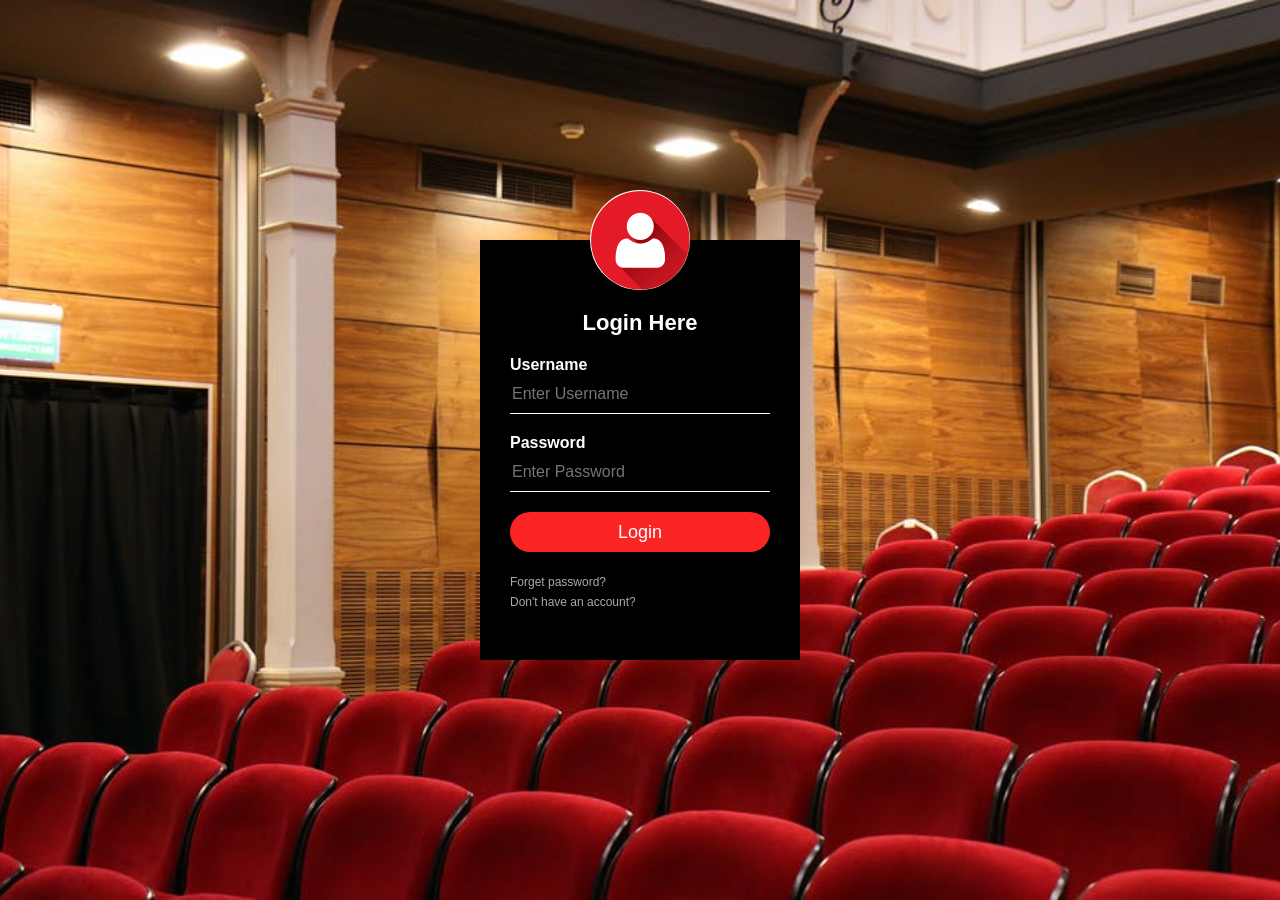
<file: LoginPage/login.html>
<!DOCTYPE>
<html>
<head>
    <title>Login Form</title>
    <linK rel= "stylesheet" type="text/css" href="style.css">
    
</body>
      <div class="loginbox">
       <img src ="login.png" class="login"> 
       <h1> Login Here</h1>
       <form>
           <p>Username</p>
           <input type="text" name="" placeholder="Enter Username">
           <p>Password</p>
           <input type="password" name="" placeholder="Enter Password">
           <input type="submit" name="" value="Login">
           <a href="#"> Forget password?</a><br>
           <a herf="#">Don't have an account?</a>
       </form>
      </div>   

</body>
</head>
</html>
</file>
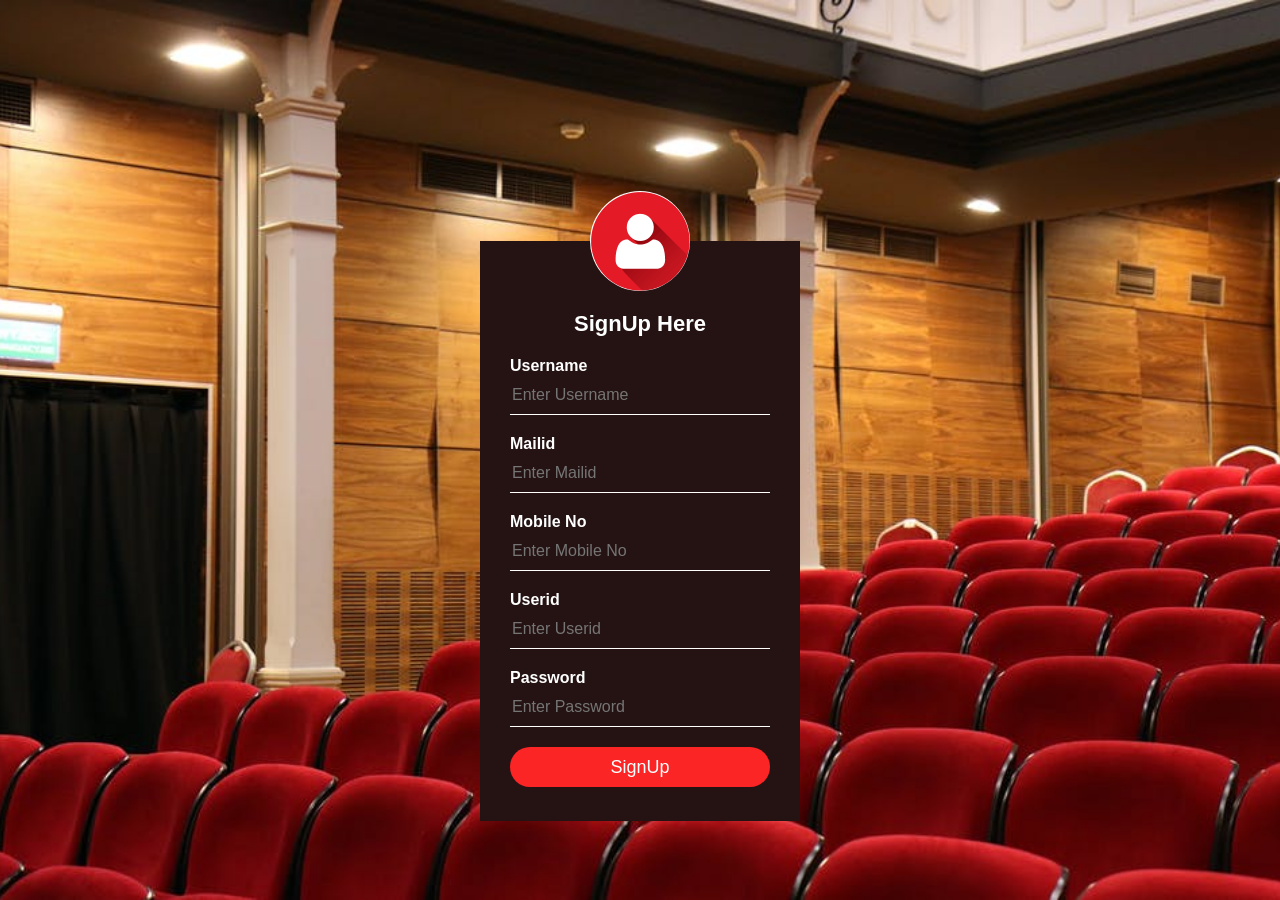
<file: SignUp/signup.html>
<!DOCTYPE>
<html>
<head>
    <title>SignUp Form</title>
    <linK rel= "stylesheet" type="text/css" href="style.css">
    
</body>
      <title> Film Hub </title>
      <div class="signupbox">
       <img src="signup.png" class="signup">
       <h1> SignUp Here</h1>
       <form>
           <p>Username</p>
           <input type="text" name="" placeholder="Enter Username">
           <p>Mailid</p>
           <input type="text" name="" placeholder="Enter Mailid">
           <p>Mobile No</p>
           <input type="text" name="" placeholder="Enter Mobile No">
           <p>Userid</p>
           <input type="text" name="" placeholder="Enter Userid">
           <p>Password</p>
           <input type="password" name="" placeholder="Enter Password">
           <input type="submit" name="" value="SignUp">
           
       </form>
      </div>   

</body>
</head>
</html>
</file>
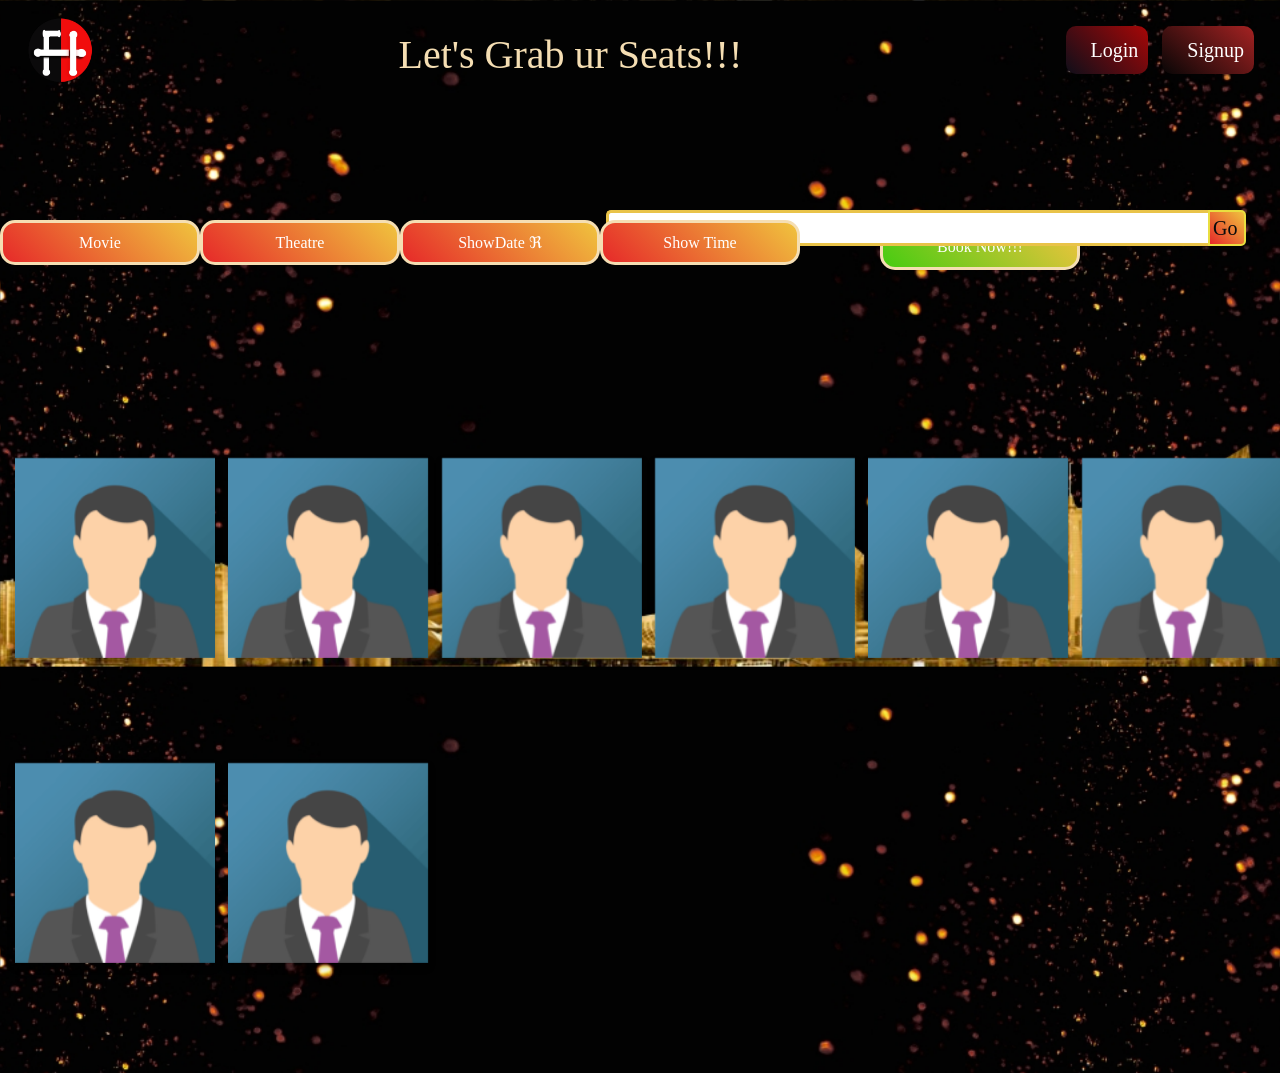
<file: Flim/Landing1/fliphome.html>
<!DOCTYPE html>

    
    <html lang="en">
      <head>
        <title>Flim Hub</title>

        <!-- Required meta tags -->
        <meta charset="utf-8">
        <meta name="viewport" content="width=device-width, initial-scale=1, shrink-to-fit=no">
    
        <!-- Bootstrap CSS -->
        <link rel="stylesheet" href="https://stackpath.bootstrapcdn.com/bootstrap/4.3.1/css/bootstrap.min.css" integrity="sha384-ggOyR0iXCbMQv3Xipma34MD+dH/1fQ784/j6cY/iJTQUOhcWr7x9JvoRxT2MZw1T" crossorigin="anonymous">
     

        <title> Flim Hub</title>
        <link rel="stylesheet" type="text/css" href="style.css">
        <link href="d.css" rel="stylesheet">
        <meta name="viewport" content="width=device-width, initial-scale=1">
        <link rel="stylesheet" href="https://maxcdn.bootstrapcdn.com/bootstrap/3.4.0/css/bootstrap.min.css">
        <script src="https://ajax.googleapis.com/ajax/libs/jquery/3.4.0/jquery.min.js"></script>
        <script src="https://maxcdn.bootstrapcdn.com/bootstrap/3.4.0/js/bootstrap.min.js"></script>
        <meta name="viewport" content="width=device-width, initial-scale=1">
       

         


      

    </head>
      <body>
          
        <!-- Optional JavaScript -->
        <!-- jQuery first, then Popper.js, then Bootstrap JS -->
        <script src="https://code.jquery.com/jquery-3.3.1.slim.min.js" integrity="sha384-q8i/X+965DzO0rT7abK41JStQIAqVgRVzpbzo5smXKp4YfRvH+8abtTE1Pi6jizo" crossorigin="anonymous"></script>
        <script src="https://cdnjs.cloudflare.com/ajax/libs/popper.js/1.14.7/umd/popper.min.js" integrity="sha384-UO2eT0CpHqdSJQ6hJty5KVphtPhzWj9WO1clHTMGa3JDZwrnQq4sF86dIHNDz0W1" crossorigin="anonymous"></script>
        <script src="https://stackpath.bootstrapcdn.com/bootstrap/4.3.1/js/bootstrap.min.js" integrity="sha384-JjSmVgyd0p3pXB1rRibZUAYoIIy6OrQ6VrjIEaFf/nJGzIxFDsf4x0xIM+B07jRM" crossorigin="anonymous"></script>
         
   
    


<!-- navbar start-->

<nav class="navbar navbar-expand-lg navbar-dark bg-light-silver ">
      <img src="logo.png"  alt="some text" height="70" style=" padding-left: 25px" >
 <div class="container">
      <div>
      <h2 class="text" style="font-family: Georgia, 'Times New Roman', Times, serif; font-size: 40px; padding-left:-15px"> Let's Grab ur Seats!!!</h2>
     </div>
 </div>   
  <div class="collapse navbar-collapse" id="navbarResponsive">
    <div class="navbar-nav ml-auto">
         &nbsp; <a class="nav-link" href="C:\Users\dk7\FrontEnd\LoginPage\login.html" style="font-size: 20px; color:#fff;background-image:linear-gradient(45deg, rgba(15, 15, 15, 0.349), rgb(167, 7, 7)) ; padding: 10px; padding-left: 25px;">Login</a>
         &nbsp;<a class="nav-link" href="C:\Users\dk7\FrontEnd\SignUp\signup.html"  style="font-size: 20px; color:#fff; background-image:linear-gradient(40deg,  rgb(7, 6, 6),rgb(165, 34, 34) ); padding: 10px; padding-left: 25px;">Signup</a>
    </div>
  </div>
</nav>
<!-- navbar end-->

    <!-- search-->
      <div class="wrap" style="margin: 30px">
        <div class="search">
          <input type="text" class="searchTerm" placeholder=" Search loctation">
          <button type="submit" class="searchButton" onclick="location.href='https://www.google.co.in/'" style="color: rgb(11, 11, 12);padding-left: 3px;   background-image:linear-gradient(45deg, rgb(230, 41, 41) , rgb(240, 195, 62));">
                Go
          </button>
    </div>
 </div>


 <!--dropdown starts-->

 <div  id="menu" style="margin-top: 120px">
    <button class="booking" > Book Now!!! </button>
  <ul>
      <li><a href="#" > Movie</a></li>&nbsp;
      <li><a href="#" > Theatre</a></li>&nbsp;
      <li><a href="#" > ShowDate &realpart;</a>
          <ul>
              <li><a href="#">12/12/67</a></li>
              <li><a href="#">12/12/67</a></li>
              
              <li><a href="#">12/12/67</a>
                 <ul>
                     <li> <a href="#"> an</a></li>
                     <li> <a href="#"> an</a></li>
                     <li> <a href="#"> an</a></li>
                     <li> <a href="#"> an</a></li>
                 </ul>

                </li>
                <li><a href="#">12/12/67</a></li>
         </ul>
        </li>&nbsp;
      <li><a href="#" >Show Time</a></li>
     
  </ul>
</div>


 
 <!--dropdown end-->
 

 <!--grid start-->
 <div class="container-fluid" style="margin-top: 150px;"   >
    <div class="row" >
             <div class="col-sm-2" style="margin-top: 65px;" >
                <div class="flip-card"  >
                      <div class="flip-card-inner" style="width:200px;height:200px; " >
                        <div class="flip-card-front"  >
                          <img src="img_avatar.png" alt="Booking app" style="width:200px;height:200px; " >
                        </div>
                        <div class="flip-card-back" style="width:200px;height:200px; " >
                          <h1>John Doe</h1> 
                          <p>Architect & Engineer</p> 
                          <p>We love that guy</p>
                        </div>
                      </div>
                    </div>
                </div>
                
               <div class="col-sm-2"  style="margin-top: 65px;" >
                   <div class="flip-card">
                      <div class="flip-card-inner" style="width:200px;height:200px; " >
                        <div class="flip-card-front">
                          <img src="img_avatar.png" alt="Booking app" style="width:200px;height:200px; " >
                        </div>
                        <div class="flip-card-back" style="width:200px;height:200px; " >
                          <h1>John</h1> 
                          <p>Architect</p> 
                          <p>We love</p>
                        </div>
                      </div>
                    </div>

       </div>
  
      <div class="col-sm-2" style="margin-top: 65px;" >
              <div class="flip-card">
                      <div class="flip-card-inner" style="width:200px;height:200px; " >
                        <div class="flip-card-front">
                          <img src="img_avatar.png" alt="Booking app" style="width:200px;height:200px; " >
                        </div>
                        <div class="flip-card-back" style="width:200px;height:200px; " >
                          <h1>John</h1> 
                          <p>Architect</p> 
                          <p>We love</p>
                        </div>
                      </div>
                    </div>
            </div>
           <div class="col-sm-2" style="margin-top: 65px;" >
              <div class="flip-card">
                      <div class="flip-card-inner" style="width:200px;height:200px; " >
                        <div class="flip-card-front">
                          <img src="img_avatar.png" alt="Booking app" style="width:200px;height:200px; " >
                        </div>
                        <div class="flip-card-back" style="width:200px;height:200px; " >
                          <h1>John</h1> 
                          <p>Architect</p> 
                          <p>We love</p>
                        </div>
                      </div>
                    </div> 
             </div>
             <div class="col-sm-2" style="margin-top: 65px;" >
              <div class="flip-card">
                      <div class="flip-card-inner" style="width:200px;height:200px; " >
                        <div class="flip-card-front">
                          <img src="img_avatar.png" alt="Booking app" style="width:200px;height:200px; " >
                        </div>
                        <div class="flip-card-back" style="width:200px;height:200px; " >
                          <h1>John</h1> 
                          <p>Architect</p> 
                          <p>We love</p>
                        </div>
                      </div>
                    </div>  
              </div>
      <div class="col-sm-2" >
              <div class="flip-card" style="margin-top: 65px;">
                      <div class="flip-card-inner" style="width:200px;height:200px; " >
                        <div class="flip-card-front">
                          <img src="img_avatar.png" alt="Booking app" style="width:200px;height:200px; " >
                        </div>
                        <div class="flip-card-back" style="width:200px;height:200px; " >
                          <h1>John</h1> 
                          <p>Architect</p> 
                          <p>We love</p>
                        </div>
                      </div>
                    </div>
                 </div>
            <div class="col-sm-2" style="margin-top: 5px;">
                   <div class="flip-card">
                      <div class="flip-card-inner" style="width:200px;height:200px; " >
                        <div class="flip-card-front">
                          <img src="img_avatar.png" alt="Booking app" style="width:200px;height:200px; " >
                        </div>
                        <div class="flip-card-back" style="width:200px;height:200px; " >
                          <h1>John</h1> 
                          <p>Architect</p> 
                          <p>We love</p>
                        </div>
                      </div>
                    </div> 
                </div>
          <div class="col-sm-2" style="margin-top:5px;" >
              <div class="flip-card">
                      <div class="flip-card-inner" style="width:200px;height:200px; " >
                        <div class="flip-card-front">
                          <img src="img_avatar.png" alt="Booking app" style="width:200px;height:200px; " >
                        </div>
                        <div class="flip-card-back" style="width:200px;height:200px; " >
                          <h1>John</h1> 
                          <p>Architect</p> 
                          <p>We love</p>
                        </div>
                      </div>
                    </div>  
             </div>
       </div>
  </div>
  
        
    </body>   
</html>
</file>
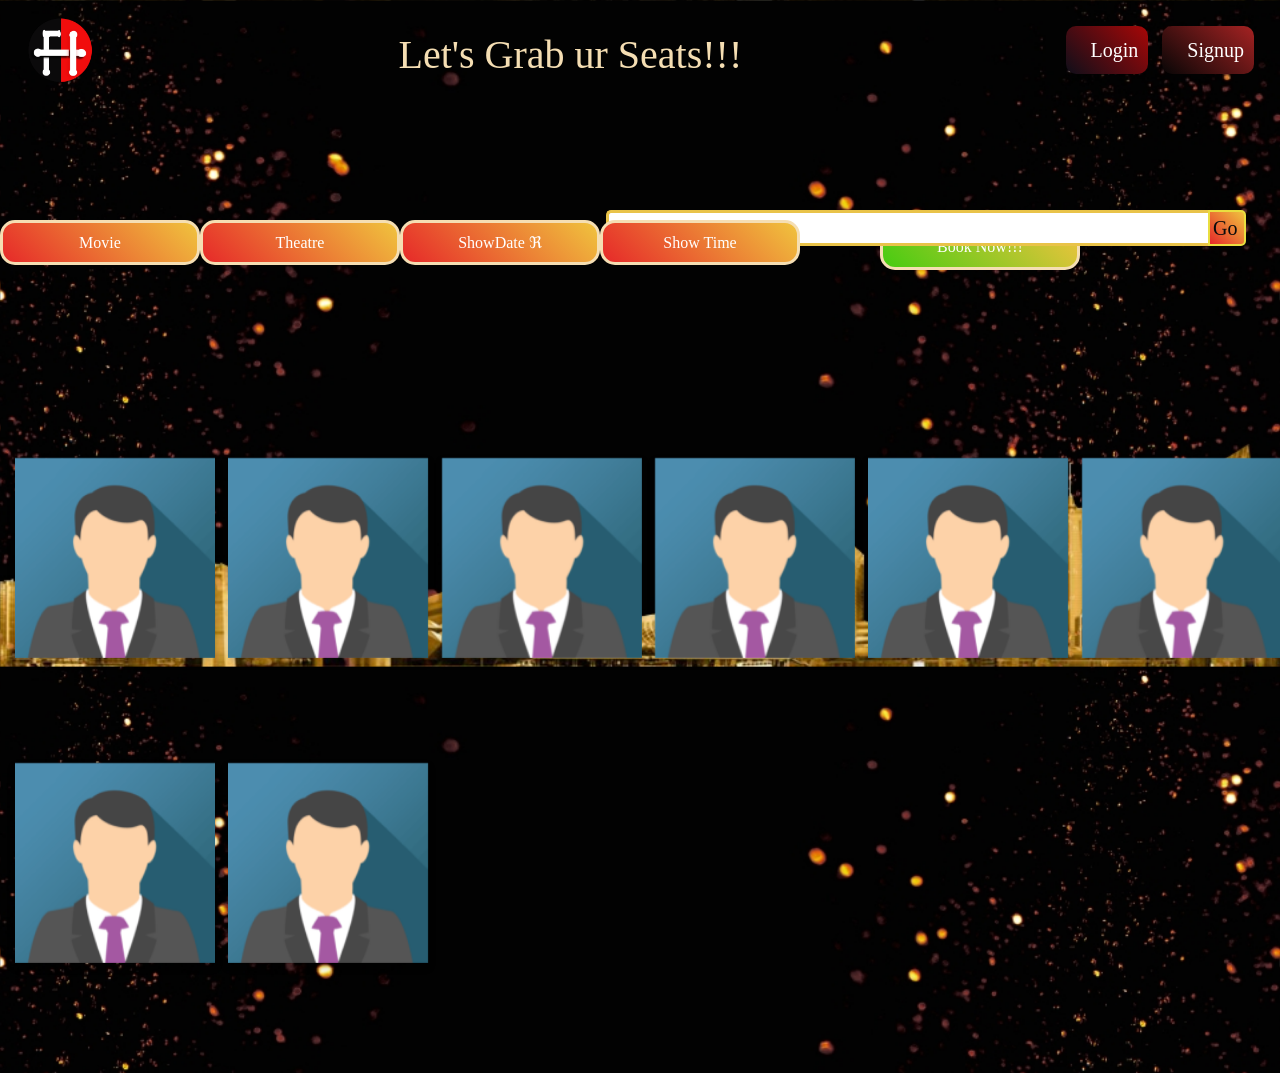
<file: Flim/Landing1/sample.html>
<!DOCTYPE html>

    
    <html lang="en">
      <head>
        <title>Flim Hub</title>

        <!-- Required meta tags -->
        <meta charset="utf-8">
        <meta name="viewport" content="width=device-width, initial-scale=1, shrink-to-fit=no">
    
        <!-- Bootstrap CSS -->
        <link rel="stylesheet" href="https://stackpath.bootstrapcdn.com/bootstrap/4.3.1/css/bootstrap.min.css" integrity="sha384-ggOyR0iXCbMQv3Xipma34MD+dH/1fQ784/j6cY/iJTQUOhcWr7x9JvoRxT2MZw1T" crossorigin="anonymous">
     

        <title> Flim Hub</title>
        <link rel="stylesheet" type="text/css" href="style.css">
        <meta name="viewport" content="width=device-width, initial-scale=1">
        <link rel="stylesheet" href="https://maxcdn.bootstrapcdn.com/bootstrap/3.4.0/css/bootstrap.min.css">
        <script src="https://ajax.googleapis.com/ajax/libs/jquery/3.4.0/jquery.min.js"></script>
        <script src="https://maxcdn.bootstrapcdn.com/bootstrap/3.4.0/js/bootstrap.min.js"></script>
        <meta name="viewport" content="width=device-width, initial-scale=1">
       

        <link href="d.css" rel="stylesheet">  


      

    </head>
      <body>
          
        <!-- Optional JavaScript -->
        <!-- jQuery first, then Popper.js, then Bootstrap JS -->
        <script src="https://code.jquery.com/jquery-3.3.1.slim.min.js" integrity="sha384-q8i/X+965DzO0rT7abK41JStQIAqVgRVzpbzo5smXKp4YfRvH+8abtTE1Pi6jizo" crossorigin="anonymous"></script>
        <script src="https://cdnjs.cloudflare.com/ajax/libs/popper.js/1.14.7/umd/popper.min.js" integrity="sha384-UO2eT0CpHqdSJQ6hJty5KVphtPhzWj9WO1clHTMGa3JDZwrnQq4sF86dIHNDz0W1" crossorigin="anonymous"></script>
        <script src="https://stackpath.bootstrapcdn.com/bootstrap/4.3.1/js/bootstrap.min.js" integrity="sha384-JjSmVgyd0p3pXB1rRibZUAYoIIy6OrQ6VrjIEaFf/nJGzIxFDsf4x0xIM+B07jRM" crossorigin="anonymous"></script>
         
   
    


<!-- navbar start-->

<nav class="navbar navbar-expand-lg navbar-dark bg-light-silver ">
      <img src="logo.png"  alt="some text" height="70" style=" padding-left: 25px" >
 <div class="container">
      <div>
      <h2 class="text" style="font-family: Georgia, 'Times New Roman', Times, serif; font-size: 40px; padding-left:-15px"> Let's Grab ur Seats!!!</h2>
     </div>
 </div>   
  <div class="collapse navbar-collapse" id="navbarResponsive">
    <div class="navbar-nav ml-auto">
         &nbsp; <a class="nav-link" href="C:\Users\dk7\FrontEnd\LoginPage\login.html" style="font-size: 20px; color:#fff;background-image:linear-gradient(45deg, rgba(15, 15, 15, 0.349), rgb(167, 7, 7)) ; padding: 10px; padding-left: 25px;">Login</a>
         &nbsp;<a class="nav-link" href="C:\Users\dk7\FrontEnd\SignUp\signup.html"  style="font-size: 20px; color:#fff; background-image:linear-gradient(40deg,  rgb(7, 6, 6),rgb(165, 34, 34) ); padding: 10px; padding-left: 25px;">Signup</a>
    </div>
  </div>
</nav>
<!-- navbar end-->

    <!-- search-->
      <div class="wrap" style="margin: 30px">
        <div class="search">
          <input type="text" class="searchTerm" placeholder=" Search loctation">
          <button type="submit" class="searchButton" onclick="location.href='https://www.google.co.in/'" style="color: rgb(11, 11, 12);padding-left: 3px;   background-image:linear-gradient(45deg, rgb(230, 41, 41) , rgb(240, 195, 62));">
                Go
          </button>
    </div>
 </div>


 <!--dropdown starts-->

 <div  id="menu" style="margin-top: 120px">
    <button class="booking" > Book Now!!! </button>
  <ul>
      <li><a href="#" > Movie</a></li>&nbsp;
      <li><a href="#" > Theatre</a></li>&nbsp;
      <li><a href="#" > ShowDate &realpart;</a>
          <ul>
              <li><a href="#">12/12/67</a></li>
              <li><a href="#">12/12/67</a></li>
              
              <li><a href="#">12/12/67</a>
                 <ul>
                     <li> <a href="#"> an</a></li>
                     <li> <a href="#"> an</a></li>
                     <li> <a href="#"> an</a></li>
                     <li> <a href="#"> an</a></li>
                 </ul>

                </li>
                <li><a href="#">12/12/67</a></li>
         </ul>
        </li>&nbsp;
      <li><a href="#" >Show Time</a></li>
     
  </ul>
</div>


 
 <!--dropdown end-->
 

 <!--grid start-->
 <div class="container-fluid" style="margin-top: 150px;"   >
    <div class="row" >
             <div class="col-sm-2" style="margin-top: 65px;" >
                <div class="flip-card"  >
                      <div class="flip-card-inner" style="width:200px;height:200px; " >
                        <div class="flip-card-front"  >
                          <img src="img_avatar.png" alt="Booking app" style="width:200px;height:200px; " >
                        </div>
                        <div class="flip-card-back" style="width:200px;height:200px; " >
                          <h1>John Doe</h1> 
                          <p>Architect & Engineer</p> 
                          <p>We love that guy</p>
                        </div>
                      </div>
                    </div>
                </div>
                
               <div class="col-sm-2"  style="margin-top: 65px;" >
                   <div class="flip-card">
                      <div class="flip-card-inner" style="width:200px;height:200px; " >
                        <div class="flip-card-front">
                          <img src="img_avatar.png" alt="Booking app" style="width:200px;height:200px; " >
                        </div>
                        <div class="flip-card-back" style="width:200px;height:200px; " >
                          <h1>John</h1> 
                          <p>Architect</p> 
                          <p>We love</p>
                        </div>
                      </div>
                    </div>

       </div>
  
      <div class="col-sm-2" style="margin-top: 65px;" >
              <div class="flip-card">
                      <div class="flip-card-inner" style="width:200px;height:200px; " >
                        <div class="flip-card-front">
                          <img src="img_avatar.png" alt="Booking app" style="width:200px;height:200px; " >
                        </div>
                        <div class="flip-card-back" style="width:200px;height:200px; " >
                          <h1>John</h1> 
                          <p>Architect</p> 
                          <p>We love</p>
                        </div>
                      </div>
                    </div>
            </div>
           <div class="col-sm-2" style="margin-top: 65px;" >
              <div class="flip-card">
                      <div class="flip-card-inner" style="width:200px;height:200px; " >
                        <div class="flip-card-front">
                          <img src="img_avatar.png" alt="Booking app" style="width:200px;height:200px; " >
                        </div>
                        <div class="flip-card-back" style="width:200px;height:200px; " >
                          <h1>John</h1> 
                          <p>Architect</p> 
                          <p>We love</p>
                        </div>
                      </div>
                    </div> 
             </div>
             <div class="col-sm-2" style="margin-top: 65px;" >
              <div class="flip-card">
                      <div class="flip-card-inner" style="width:200px;height:200px; " >
                        <div class="flip-card-front">
                          <img src="img_avatar.png" alt="Booking app" style="width:200px;height:200px; " >
                        </div>
                        <div class="flip-card-back" style="width:200px;height:200px; " >
                          <h1>John</h1> 
                          <p>Architect</p> 
                          <p>We love</p>
                        </div>
                      </div>
                    </div>  
              </div>
      <div class="col-sm-2" >
              <div class="flip-card" style="margin-top: 65px;">
                      <div class="flip-card-inner" style="width:200px;height:200px; " >
                        <div class="flip-card-front">
                          <img src="img_avatar.png" alt="Booking app" style="width:200px;height:200px; " >
                        </div>
                        <div class="flip-card-back" style="width:200px;height:200px; " >
                          <h1>John</h1> 
                          <p>Architect</p> 
                          <p>We love</p>
                        </div>
                      </div>
                    </div>
                 </div>
            <div class="col-sm-2" style="margin-top: 5px;">
                   <div class="flip-card">
                      <div class="flip-card-inner" style="width:200px;height:200px; " >
                        <div class="flip-card-front">
                          <img src="img_avatar.png" alt="Booking app" style="width:200px;height:200px; " >
                        </div>
                        <div class="flip-card-back" style="width:200px;height:200px; " >
                          <h1>John</h1> 
                          <p>Architect</p> 
                          <p>We love</p>
                        </div>
                      </div>
                    </div> 
                </div>
          <div class="col-sm-2" style="margin-top:5px;" >
              <div class="flip-card">
                      <div class="flip-card-inner" style="width:200px;height:200px; " >
                        <div class="flip-card-front">
                          <img src="img_avatar.png" alt="Booking app" style="width:200px;height:200px; " >
                        </div>
                        <div class="flip-card-back" style="width:200px;height:200px; " >
                          <h1>John</h1> 
                          <p>Architect</p> 
                          <p>We love</p>
                        </div>
                      </div>
                    </div>  
             </div>
       </div>
  </div>
  
        
    </body>   
</html>
</file>
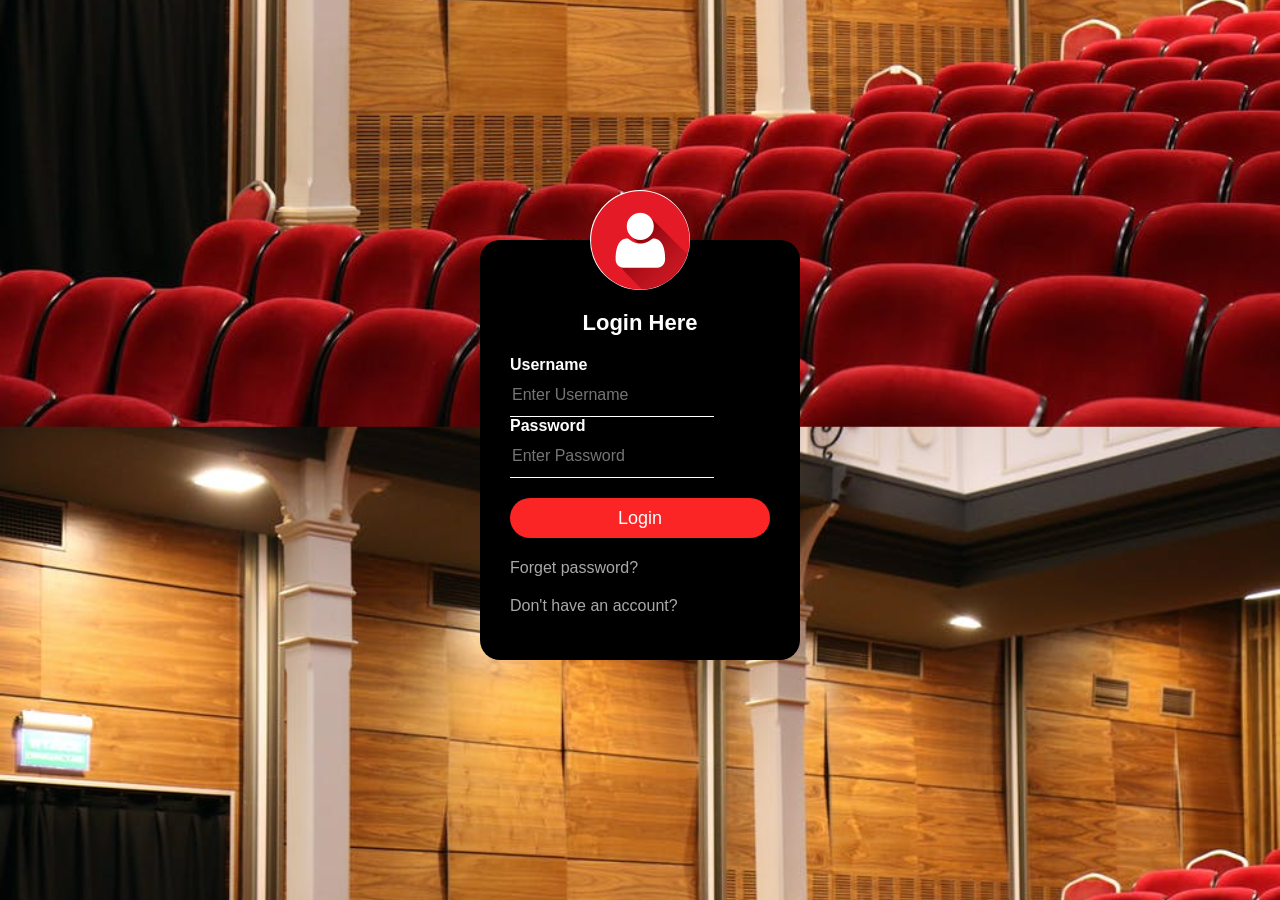
<file: Flim/LoginPage1/login.html>
<!DOCTYPE html>
<html>
<head>
    <title>Login Form</title>
    <linK rel= "stylesheet" type="text/css" href="style.css">
    
</body>



      <div class="loginbox">
       <img src ="login.png" class="login" style="background-size: cover"> 
       <h1> Login Here</h1>
       <form>
           <p>Username</p>
           <input type="text" name="" placeholder="Enter Username">
           <p>Password</p>
           <input type="password" name="" placeholder="Enter Password">
           <button type="submit" name="" value="Login">Login</button>
           <a href="#" style="font-size: 16px"> Forget password?</a><br>
          </br> 
           <a herf="#" style="font-size: 16px">Don't have an account?</a>
       </form>
      </div>   

</body>
</head>
</html>
</file>
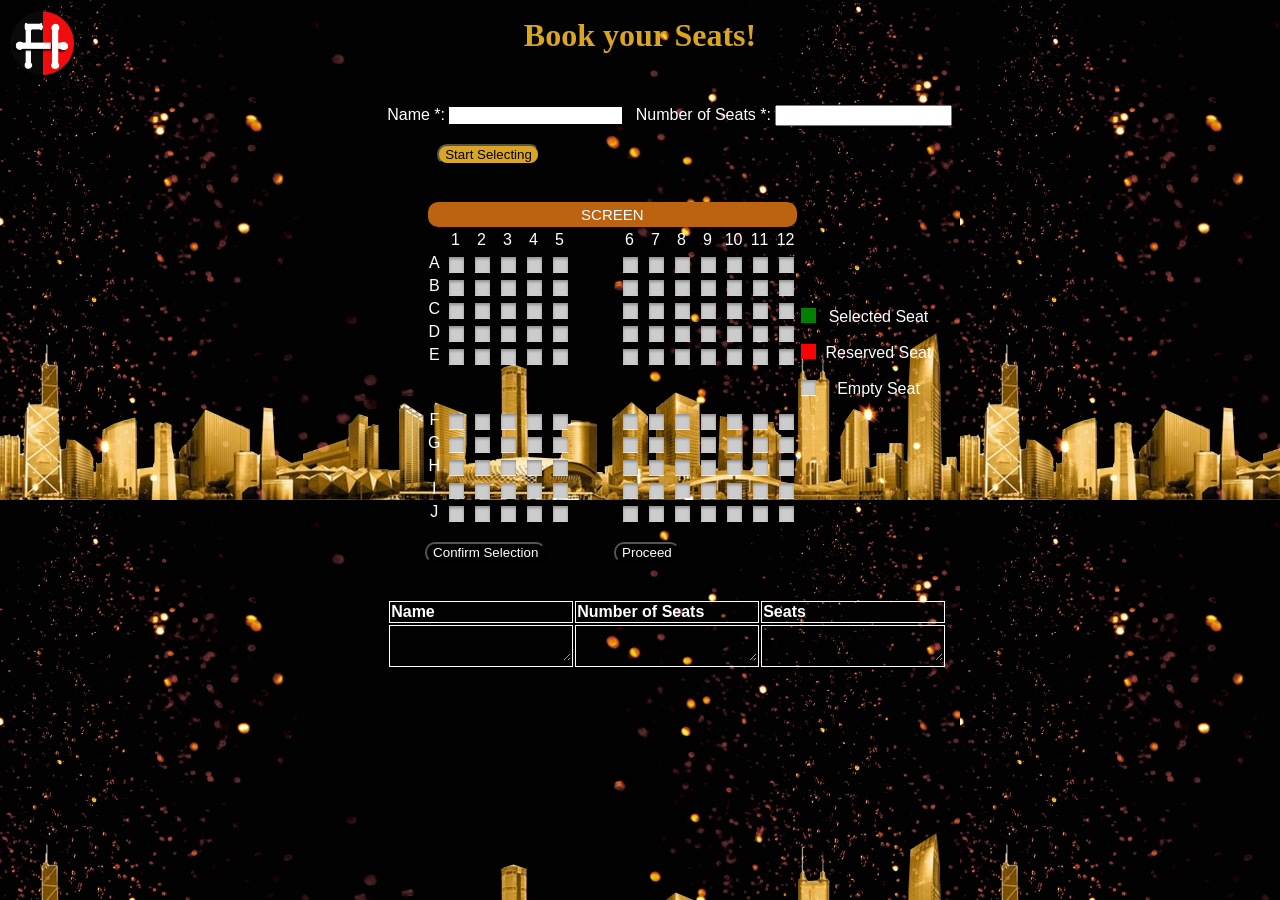
<file: Flim/Seats1/newseats.html>
<!DOCTYPE html>

    
    <html lang="en">
      <head>
        <title>Flim Hub</title>

     
        
        <meta charset="UTF-8">
        <meta name="viewport" content="width=device-width, initial-scale=1">
        <link href="seat.css" rel="stylesheet">
        <script src="seatsample.js" type="text/Javascript"> <script>
        <script src="https://cdnjs.cloudflare.com/ajax/libs/jquery/3.1.0/jquery.min.js"></script>
        <script src=" https://ajax.googleapis.com/ajax/libs/jquery/2.1.1/jquery.min.js"></script>

    </head>
    <body>
        <div><img src="logo.png"  alt="some text" height="70" style=" margin-left:0; " ></div>


     <center><h1 style="margin-top:-65px;padding-bottom: 30px; font-family: Georgia, 'Times New Roman', Times, serif;color: goldenrod"> Book your Seats! </h1></center>

     <div class="inputForm" style="margin-left:30%">
    <centre>
      Name *: <input type="text" id="Username" required  > &nbsp;
      Number of Seats *: <input type="number" id="Numseats" required>
      <br/><br/>
      <button  onclick="takeData()" style="border-radius:10px; background-color:goldenrod; margin-left:50px;"> Start Selecting</button>
    </centre>
    </div>
      
    
    <div class="seatStructure" style="margin-left:33%">
    <centre>
      
    <table id="seatsBlock">
     <p id="notification"></p>
      <tr>
        <td colspan="14"><div class="screen">SCREEN</div></td>
        <td rowspan="20">
          <div class="smallBox greenBox">Selected Seat</div> <br/>
          <div class="smallBox redBox">Reserved Seat</div><br/>
          <div class="smallBox emptyBox">Empty Seat</div><br/>
        </td>
        
        <br/>
      </tr>
      
      <tr>
        <td></td>
        <td>1</td>
        <td>2</td>
        <td>3</td>
        <td>4</td>
        <td>5</td>
        <td></td>
        <td>6</td>
        <td>7</td>
        <td>8</td>
        <td>9</td>
        <td>10</td>
        <td>11</td>
        <td>12</td>
    </tr>
      
    <tr>
        <td>A</td>
        <td><input type="checkbox" class="seats" value="A1"></td>
        <td><input type="checkbox" class="seats" value="A2"></td>
        <td><input type="checkbox" class="seats" value="A3"></td>
        <td><input type="checkbox" class="seats" value="A4"></td>
        <td><input type="checkbox" class="seats" value="A5"></td>
        <td class="seatGap"></td>
        <td><input type="checkbox" class="seats" value="A6"></td>
        <td><input type="checkbox" class="seats" value="A7"></td>
        <td><input type="checkbox" class="seats" value="A8"></td>
        <td><input type="checkbox" class="seats" value="A9"></td>
        <td><input type="checkbox" class="seats" value="A10"></td>
        <td><input type="checkbox" class="seats" value="A11"></td>
        <td><input type="checkbox" class="seats" value="A12"></td>
      </tr>
      
      <tr>
        <td>B</td>
        <td><input type="checkbox" class="seats" value="B1"></td>
        <td><input type="checkbox" class="seats" value="B2"></td>
        <td><input type="checkbox" class="seats" value="B3"></td>
        <td><input type="checkbox" class="seats" value="B4"></td>
        <td><input type="checkbox" class="seats" value="B5"></td>
        <td></td>
        <td><input type="checkbox" class="seats" value="B6"></td>
        <td><input type="checkbox" class="seats" value="B7"></td>
        <td><input type="checkbox" class="seats" value="B8"></td>
        <td><input type="checkbox" class="seats" value="B9"></td>
        <td><input type="checkbox" class="seats" value="B10"></td>
        <td><input type="checkbox" class="seats" value="B11"></td>
        <td><input type="checkbox" class="seats" value="B12"></td>
      </tr>
      
      <tr>
        <td>C</td>
        <td><input type="checkbox" class="seats" value="C1"></td>
        <td><input type="checkbox" class="seats" value="C2"></td>
        <td><input type="checkbox" class="seats" value="C3"></td>
        <td><input type="checkbox" class="seats" value="C4"></td>
        <td><input type="checkbox" class="seats" value="C5"></td>
        <td></td>
        <td><input type="checkbox" class="seats" value="C6"></td>
        <td><input type="checkbox" class="seats" value="C7"></td>
        <td><input type="checkbox" class="seats" value="C8"></td>
        <td><input type="checkbox" class="seats" value="C9"></td>
        <td><input type="checkbox" class="seats" value="C10"></td>
        <td><input type="checkbox" class="seats" value="C11"></td>
        <td><input type="checkbox" class="seats" value="C12"></td>
    </tr>
      
    <tr>
        <td>D</td>
        <td><input type="checkbox" class="seats" value="D1"></td>
        <td><input type="checkbox" class="seats" value="D2"></td>
        <td><input type="checkbox" class="seats" value="D3"></td>
        <td><input type="checkbox" class="seats" value="D4"></td>
        <td><input type="checkbox" class="seats" value="D5"></td>
        <td></td>
        <td><input type="checkbox" class="seats" value="D6"></td>
        <td><input type="checkbox" class="seats" value="D7"></td>
        <td><input type="checkbox" class="seats" value="D8"></td>
        <td><input type="checkbox" class="seats" value="D9"></td>
        <td><input type="checkbox" class="seats" value="D10"></td>
        <td><input type="checkbox" class="seats" value="D11"></td>
        <td><input type="checkbox" class="seats" value="D12"></td>
    </tr>
      
    <tr>
        <td>E</td>
        <td><input type="checkbox" class="seats" value="E1"></td>
        <td><input type="checkbox" class="seats" value="E2"></td>
        <td><input type="checkbox" class="seats" value="E3"></td>
        <td><input type="checkbox" class="seats" value="E4"></td>
        <td><input type="checkbox" class="seats" value="E5"></td>
        <td></td>
        <td><input type="checkbox" class="seats" value="E6"></td>
        <td><input type="checkbox" class="seats" value="E7"></td>
        <td><input type="checkbox" class="seats" value="E8"></td>
        <td><input type="checkbox" class="seats" value="E9"></td>
        <td><input type="checkbox" class="seats" value="E10"></td>
        <td><input type="checkbox" class="seats" value="E11"></td>
        <td><input type="checkbox" class="seats" value="E12"></td>
    </tr>
      
    <tr class="seatVGap"></tr>
      
    <tr>
        <td>F</td>
        <td><input type="checkbox" class="seats" value="F1"></td>
        <td><input type="checkbox" class="seats" value="F2"></td>
        <td><input type="checkbox" class="seats" value="F3"></td>
        <td><input type="checkbox" class="seats" value="F4"></td>
        <td><input type="checkbox" class="seats" value="F5"></td>
        <td></td>
        <td><input type="checkbox" class="seats" value="F6"></td>
        <td><input type="checkbox" class="seats" value="F7"></td>
        <td><input type="checkbox" class="seats" value="F8"></td>
        <td><input type="checkbox" class="seats" value="F9"></td>
        <td><input type="checkbox" class="seats" value="F10"></td>
        <td><input type="checkbox" class="seats" value="F11"></td>
        <td><input type="checkbox" class="seats" value="F12"></td>
    </tr>
      
    <tr>
        <td>G</td>
        <td><input type="checkbox" class="seats" value="G1"></td>
        <td><input type="checkbox" class="seats" value="G2"></td>
        <td><input type="checkbox" class="seats" value="G3"></td>
        <td><input type="checkbox" class="seats" value="G4"></td>
        <td><input type="checkbox" class="seats" value="G5"></td>
        <td></td>
        <td><input type="checkbox" class="seats" value="G6"></td>
        <td><input type="checkbox" class="seats" value="G7"></td>
        <td><input type="checkbox" class="seats" value="G8"></td>
        <td><input type="checkbox" class="seats" value="G9"></td>
        <td><input type="checkbox" class="seats" value="G10"></td>
        <td><input type="checkbox" class="seats" value="G11"></td>
        <td><input type="checkbox" class="seats" value="G12"></td>
    </tr>
      
    <tr>
        <td>H</td>
        <td><input type="checkbox" class="seats" value="H1"></td>
        <td><input type="checkbox" class="seats" value="H2"></td>
        <td><input type="checkbox" class="seats" value="H3"></td>
        <td><input type="checkbox" class="seats" value="H4"></td>
        <td><input type="checkbox" class="seats" value="H5"></td>
        <td></td>
        <td><input type="checkbox" class="seats" value="H6"></td>
        <td><input type="checkbox" class="seats" value="H7"></td>
        <td><input type="checkbox" class="seats" value="H8"></td>
        <td><input type="checkbox" class="seats" value="H9"></td>
        <td><input type="checkbox" class="seats" value="H10"></td>
        <td><input type="checkbox" class="seats" value="H11"></td>
        <td><input type="checkbox" class="seats" value="H12"></td>
    </tr>
      
    <tr>
        <td>I</td>
        <td><input type="checkbox" class="seats" value="I1"></td>
        <td><input type="checkbox" class="seats" value="I2"></td>
        <td><input type="checkbox" class="seats" value="I3"></td>
        <td><input type="checkbox" class="seats" value="I4"></td>
        <td><input type="checkbox" class="seats" value="I5"></td>
        <td></td>
        <td><input type="checkbox" class="seats" value="I6"></td>
        <td><input type="checkbox" class="seats" value="I7"></td>
        <td><input type="checkbox" class="seats" value="I8"></td>
        <td><input type="checkbox" class="seats" value="I9"></td>
        <td><input type="checkbox" class="seats" value="I10"></td>
        <td><input type="checkbox" class="seats" value="I11"></td>
        <td><input type="checkbox" class="seats" value="I12"></td>
    </tr>
      
    <tr>
        <td>J</td>
        <td><input type="checkbox" class="seats" value="J1"></td>
        <td><input type="checkbox" class="seats" value="J2"></td>
        <td><input type="checkbox" class="seats" value="J3"></td>
        <td><input type="checkbox" class="seats" value="J4"></td>
        <td><input type="checkbox" class="seats" value="J5"></td>
        <td></td>
        <td><input type="checkbox" class="seats" value="J6"></td>
        <td><input type="checkbox" class="seats" value="J7"></td>
        <td><input type="checkbox" class="seats" value="J8"></td>
        <td><input type="checkbox" class="seats" value="J9"></td>
        <td><input type="checkbox" class="seats" value="J10"></td>
        <td><input type="checkbox" class="seats" value="J11"></td>
        <td><input type="checkbox" class="seats" value="J12"></td>
    </tr>
      
      
    </table>
      
    <br/><button onclick="updateTextArea()" style="border-radius:10px; background-color:black; color: #fff;">Confirm Selection</button>
     &nbsp; &nbsp;<button onclick="" style="border-radius:10px; background-color:black; color: #fff; margin-left:50px;">Proceed</button>
    </centre>
    </div>
          
    <br/><br/>
    
    <div class="displayerBoxes" style="margin-left:30%">
    <centre>
      <table class="Displaytable">
      <tr>
        <th>Name</th>
        <th>Number of Seats</th>
        <th>Seats</th>
      </tr>
      <tr>
        <td><textarea id="nameDisplay"  style="color: #fff"></textarea></td>
        <td><textarea id="NumberDisplay" style="color: #fff"></textarea></td>
        <td><textarea id="seatsDisplay"  style="color: #fff"></textarea></td>
      </tr>
    </table>
    </centre>
    </div>


        
    </body>     
</html>
</file>
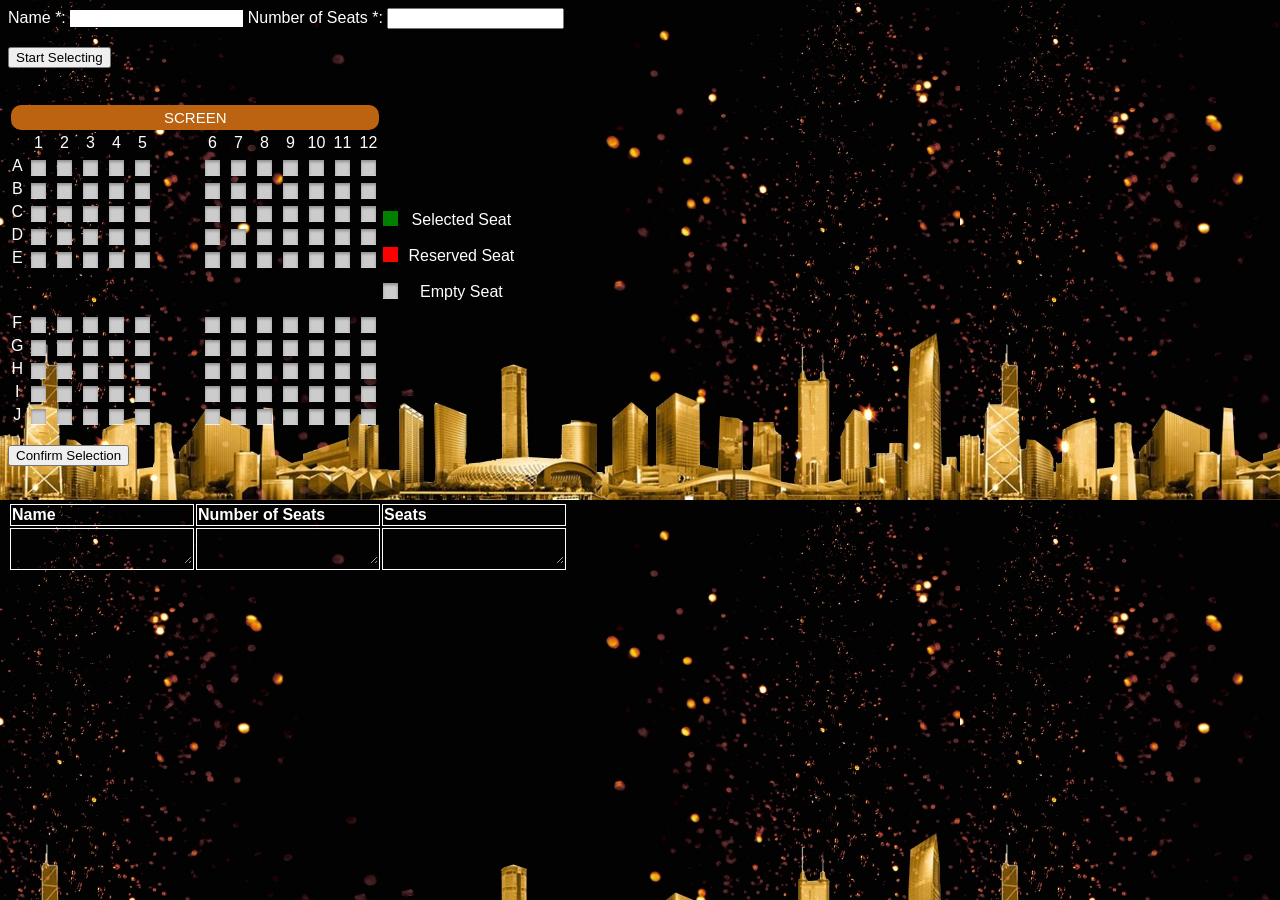
<file: Flim/Seats1/seat.html>
<!DOCTYPE html>
<html lang="en">
    <head>
        <title></title>
        <meta charset="UTF-8">
        <meta name="viewport" content="width=device-width, initial-scale=1">
        <link href="seat.css" rel="stylesheet">
        <script src="seat.js" type="text/Javascript"> <script>
        <script src="https://cdnjs.cloudflare.com/ajax/libs/jquery/3.1.0/jquery.min.js"></script>
        <script src=" https://ajax.googleapis.com/ajax/libs/jquery/2.1.1/jquery.min.js"></script>


    </head>
    

<body onclick="onLoaderFunc()">
    <div class="inputForm">
    <centre>
      Name *: <input type="text" id="Username" required>
      Number of Seats *: <input type="number" id="Numseats" required>
      <br/><br/>
      <button onclick="takeData()"> Start Selecting</button>
    </centre>
    </div>
      
    
    <div class="seatStructure">
    <centre>
      
    <table id="seatsBlock">
     <p id="notification"></p>
      <tr>
        <td colspan="14"><div class="screen">SCREEN</div></td>
        <td rowspan="20">
          <div class="smallBox greenBox">Selected Seat</div> <br/>
          <div class="smallBox redBox">Reserved Seat</div><br/>
          <div class="smallBox emptyBox">Empty Seat</div><br/>
        </td>
        
        <br/>
      </tr>
      
      <tr>
        <td></td>
        <td>1</td>
        <td>2</td>
        <td>3</td>
        <td>4</td>
        <td>5</td>
        <td></td>
        <td>6</td>
        <td>7</td>
        <td>8</td>
        <td>9</td>
        <td>10</td>
        <td>11</td>
        <td>12</td>
    </tr>
      
    <tr>
        <td>A</td>
        <td><input type="checkbox" class="seats" value="A1"></td>
        <td><input type="checkbox" class="seats" value="A2"></td>
        <td><input type="checkbox" class="seats" value="A3"></td>
        <td><input type="checkbox" class="seats" value="A4"></td>
        <td><input type="checkbox" class="seats" value="A5"></td>
        <td class="seatGap"></td>
        <td><input type="checkbox" class="seats" value="A6"></td>
        <td><input type="checkbox" class="seats" value="A7"></td>
        <td><input type="checkbox" class="seats" value="A8"></td>
        <td><input type="checkbox" class="seats" value="A9"></td>
        <td><input type="checkbox" class="seats" value="A10"></td>
        <td><input type="checkbox" class="seats" value="A11"></td>
        <td><input type="checkbox" class="seats" value="A12"></td>
      </tr>
      
      <tr>
        <td>B</td>
        <td><input type="checkbox" class="seats" value="B1"></td>
        <td><input type="checkbox" class="seats" value="B2"></td>
        <td><input type="checkbox" class="seats" value="B3"></td>
        <td><input type="checkbox" class="seats" value="B4"></td>
        <td><input type="checkbox" class="seats" value="B5"></td>
        <td></td>
        <td><input type="checkbox" class="seats" value="B6"></td>
        <td><input type="checkbox" class="seats" value="B7"></td>
        <td><input type="checkbox" class="seats" value="B8"></td>
        <td><input type="checkbox" class="seats" value="B9"></td>
        <td><input type="checkbox" class="seats" value="B10"></td>
        <td><input type="checkbox" class="seats" value="B11"></td>
        <td><input type="checkbox" class="seats" value="B12"></td>
      </tr>
      
      <tr>
        <td>C</td>
        <td><input type="checkbox" class="seats" value="C1"></td>
        <td><input type="checkbox" class="seats" value="C2"></td>
        <td><input type="checkbox" class="seats" value="C3"></td>
        <td><input type="checkbox" class="seats" value="C4"></td>
        <td><input type="checkbox" class="seats" value="C5"></td>
        <td></td>
        <td><input type="checkbox" class="seats" value="C6"></td>
        <td><input type="checkbox" class="seats" value="C7"></td>
        <td><input type="checkbox" class="seats" value="C8"></td>
        <td><input type="checkbox" class="seats" value="C9"></td>
        <td><input type="checkbox" class="seats" value="C10"></td>
        <td><input type="checkbox" class="seats" value="C11"></td>
        <td><input type="checkbox" class="seats" value="C12"></td>
    </tr>
      
    <tr>
        <td>D</td>
        <td><input type="checkbox" class="seats" value="D1"></td>
        <td><input type="checkbox" class="seats" value="D2"></td>
        <td><input type="checkbox" class="seats" value="D3"></td>
        <td><input type="checkbox" class="seats" value="D4"></td>
        <td><input type="checkbox" class="seats" value="D5"></td>
        <td></td>
        <td><input type="checkbox" class="seats" value="D6"></td>
        <td><input type="checkbox" class="seats" value="D7"></td>
        <td><input type="checkbox" class="seats" value="D8"></td>
        <td><input type="checkbox" class="seats" value="D9"></td>
        <td><input type="checkbox" class="seats" value="D10"></td>
        <td><input type="checkbox" class="seats" value="D11"></td>
        <td><input type="checkbox" class="seats" value="D12"></td>
    </tr>
      
    <tr>
        <td>E</td>
        <td><input type="checkbox" class="seats" value="E1"></td>
        <td><input type="checkbox" class="seats" value="E2"></td>
        <td><input type="checkbox" class="seats" value="E3"></td>
        <td><input type="checkbox" class="seats" value="E4"></td>
        <td><input type="checkbox" class="seats" value="E5"></td>
        <td></td>
        <td><input type="checkbox" class="seats" value="E6"></td>
        <td><input type="checkbox" class="seats" value="E7"></td>
        <td><input type="checkbox" class="seats" value="E8"></td>
        <td><input type="checkbox" class="seats" value="E9"></td>
        <td><input type="checkbox" class="seats" value="E10"></td>
        <td><input type="checkbox" class="seats" value="E11"></td>
        <td><input type="checkbox" class="seats" value="E12"></td>
    </tr>
      
    <tr class="seatVGap"></tr>
      
    <tr>
        <td>F</td>
        <td><input type="checkbox" class="seats" value="F1"></td>
        <td><input type="checkbox" class="seats" value="F2"></td>
        <td><input type="checkbox" class="seats" value="F3"></td>
        <td><input type="checkbox" class="seats" value="F4"></td>
        <td><input type="checkbox" class="seats" value="F5"></td>
        <td></td>
        <td><input type="checkbox" class="seats" value="F6"></td>
        <td><input type="checkbox" class="seats" value="F7"></td>
        <td><input type="checkbox" class="seats" value="F8"></td>
        <td><input type="checkbox" class="seats" value="F9"></td>
        <td><input type="checkbox" class="seats" value="F10"></td>
        <td><input type="checkbox" class="seats" value="F11"></td>
        <td><input type="checkbox" class="seats" value="F12"></td>
    </tr>
      
    <tr>
        <td>G</td>
        <td><input type="checkbox" class="seats" value="G1"></td>
        <td><input type="checkbox" class="seats" value="G2"></td>
        <td><input type="checkbox" class="seats" value="G3"></td>
        <td><input type="checkbox" class="seats" value="G4"></td>
        <td><input type="checkbox" class="seats" value="G5"></td>
        <td></td>
        <td><input type="checkbox" class="seats" value="G6"></td>
        <td><input type="checkbox" class="seats" value="G7"></td>
        <td><input type="checkbox" class="seats" value="G8"></td>
        <td><input type="checkbox" class="seats" value="G9"></td>
        <td><input type="checkbox" class="seats" value="G10"></td>
        <td><input type="checkbox" class="seats" value="G11"></td>
        <td><input type="checkbox" class="seats" value="G12"></td>
    </tr>
      
    <tr>
        <td>H</td>
        <td><input type="checkbox" class="seats" value="H1"></td>
        <td><input type="checkbox" class="seats" value="H2"></td>
        <td><input type="checkbox" class="seats" value="H3"></td>
        <td><input type="checkbox" class="seats" value="H4"></td>
        <td><input type="checkbox" class="seats" value="H5"></td>
        <td></td>
        <td><input type="checkbox" class="seats" value="H6"></td>
        <td><input type="checkbox" class="seats" value="H7"></td>
        <td><input type="checkbox" class="seats" value="H8"></td>
        <td><input type="checkbox" class="seats" value="H9"></td>
        <td><input type="checkbox" class="seats" value="H10"></td>
        <td><input type="checkbox" class="seats" value="H11"></td>
        <td><input type="checkbox" class="seats" value="H12"></td>
    </tr>
      
    <tr>
        <td>I</td>
        <td><input type="checkbox" class="seats" value="I1"></td>
        <td><input type="checkbox" class="seats" value="I2"></td>
        <td><input type="checkbox" class="seats" value="I3"></td>
        <td><input type="checkbox" class="seats" value="I4"></td>
        <td><input type="checkbox" class="seats" value="I5"></td>
        <td></td>
        <td><input type="checkbox" class="seats" value="I6"></td>
        <td><input type="checkbox" class="seats" value="I7"></td>
        <td><input type="checkbox" class="seats" value="I8"></td>
        <td><input type="checkbox" class="seats" value="I9"></td>
        <td><input type="checkbox" class="seats" value="I10"></td>
        <td><input type="checkbox" class="seats" value="I11"></td>
        <td><input type="checkbox" class="seats" value="I12"></td>
    </tr>
      
    <tr>
        <td>J</td>
        <td><input type="checkbox" class="seats" value="J1"></td>
        <td><input type="checkbox" class="seats" value="J2"></td>
        <td><input type="checkbox" class="seats" value="J3"></td>
        <td><input type="checkbox" class="seats" value="J4"></td>
        <td><input type="checkbox" class="seats" value="J5"></td>
        <td></td>
        <td><input type="checkbox" class="seats" value="J6"></td>
        <td><input type="checkbox" class="seats" value="J7"></td>
        <td><input type="checkbox" class="seats" value="J8"></td>
        <td><input type="checkbox" class="seats" value="J9"></td>
        <td><input type="checkbox" class="seats" value="J10"></td>
        <td><input type="checkbox" class="seats" value="J11"></td>
        <td><input type="checkbox" class="seats" value="J12"></td>
    </tr>
      
      
    </table>
      
    <br/><button onclick="updateTextArea()">Confirm Selection</button>
    </centre>
    </div>
          
    <br/><br/>
    
    <div class="displayerBoxes">
    <centre>
      <table class="Displaytable">
      <tr>
        <th>Name</th>
        <th>Number of Seats</th>
        <th>Seats</th>
      </tr>
      <tr>
        <td><textarea id="nameDisplay"></textarea></td>
        <td><textarea id="NumberDisplay"></textarea></td>
        <td><textarea id="seatsDisplay"></textarea></td>
      </tr>
    </table>
    </centre>
    </div>
</body>
</html>
</file>
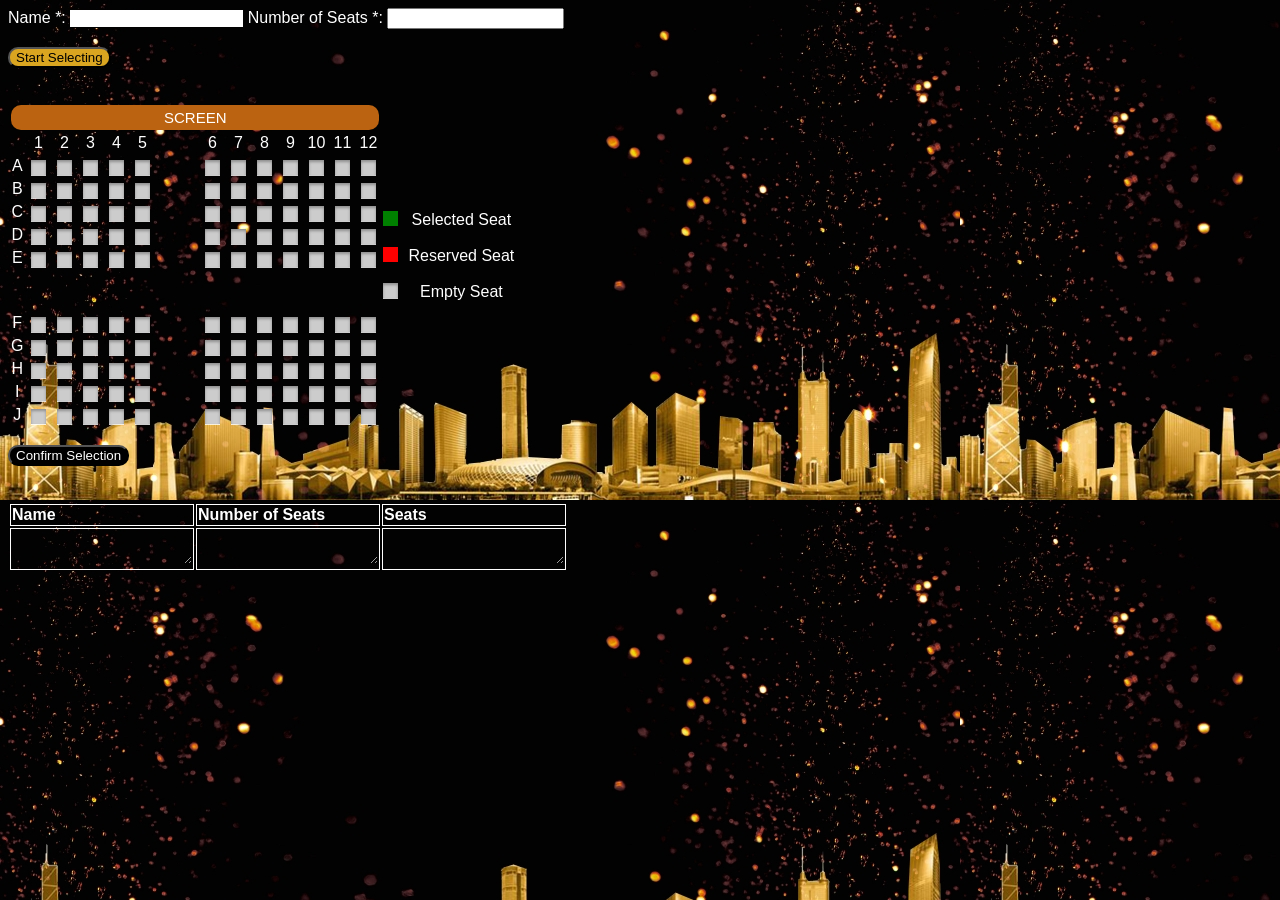
<file: Flim/Seats1/seatsample.html>
<!DOCTYPE html>
<html lang="en">
    <head>
        <title></title>
        <meta charset="UTF-8">
        <meta name="viewport" content="width=device-width, initial-scale=1">
        <link href="seat.css" rel="stylesheet">
        <script src="seatsample.js" type="text/Javascript"> <script>
        <script src="https://cdnjs.cloudflare.com/ajax/libs/jquery/3.1.0/jquery.min.js"></script>
        <script src=" https://ajax.googleapis.com/ajax/libs/jquery/2.1.1/jquery.min.js"></script>


    </head>
    

  

<body >
    <div class="inputForm">
    <centre>
      Name *: <input type="text" id="Username" required >
      Number of Seats *: <input type="number" id="Numseats" required>
      <br/><br/>
      <button  onclick="takeData()" style="border-radius:10px; background-color:goldenrod"> Start Selecting</button>
    </centre>
    </div>
      
    
    <div class="seatStructure">
    <centre>
      
    <table id="seatsBlock">
     <p id="notification"></p>
      <tr>
        <td colspan="14"><div class="screen">SCREEN</div></td>
        <td rowspan="20">
          <div class="smallBox greenBox">Selected Seat</div> <br/>
          <div class="smallBox redBox">Reserved Seat</div><br/>
          <div class="smallBox emptyBox">Empty Seat</div><br/>
        </td>
        
        <br/>
      </tr>
      
      <tr>
        <td></td>
        <td>1</td>
        <td>2</td>
        <td>3</td>
        <td>4</td>
        <td>5</td>
        <td></td>
        <td>6</td>
        <td>7</td>
        <td>8</td>
        <td>9</td>
        <td>10</td>
        <td>11</td>
        <td>12</td>
    </tr>
      
    <tr>
        <td>A</td>
        <td><input type="checkbox" class="seats" value="A1"></td>
        <td><input type="checkbox" class="seats" value="A2"></td>
        <td><input type="checkbox" class="seats" value="A3"></td>
        <td><input type="checkbox" class="seats" value="A4"></td>
        <td><input type="checkbox" class="seats" value="A5"></td>
        <td class="seatGap"></td>
        <td><input type="checkbox" class="seats" value="A6"></td>
        <td><input type="checkbox" class="seats" value="A7"></td>
        <td><input type="checkbox" class="seats" value="A8"></td>
        <td><input type="checkbox" class="seats" value="A9"></td>
        <td><input type="checkbox" class="seats" value="A10"></td>
        <td><input type="checkbox" class="seats" value="A11"></td>
        <td><input type="checkbox" class="seats" value="A12"></td>
      </tr>
      
      <tr>
        <td>B</td>
        <td><input type="checkbox" class="seats" value="B1"></td>
        <td><input type="checkbox" class="seats" value="B2"></td>
        <td><input type="checkbox" class="seats" value="B3"></td>
        <td><input type="checkbox" class="seats" value="B4"></td>
        <td><input type="checkbox" class="seats" value="B5"></td>
        <td></td>
        <td><input type="checkbox" class="seats" value="B6"></td>
        <td><input type="checkbox" class="seats" value="B7"></td>
        <td><input type="checkbox" class="seats" value="B8"></td>
        <td><input type="checkbox" class="seats" value="B9"></td>
        <td><input type="checkbox" class="seats" value="B10"></td>
        <td><input type="checkbox" class="seats" value="B11"></td>
        <td><input type="checkbox" class="seats" value="B12"></td>
      </tr>
      
      <tr>
        <td>C</td>
        <td><input type="checkbox" class="seats" value="C1"></td>
        <td><input type="checkbox" class="seats" value="C2"></td>
        <td><input type="checkbox" class="seats" value="C3"></td>
        <td><input type="checkbox" class="seats" value="C4"></td>
        <td><input type="checkbox" class="seats" value="C5"></td>
        <td></td>
        <td><input type="checkbox" class="seats" value="C6"></td>
        <td><input type="checkbox" class="seats" value="C7"></td>
        <td><input type="checkbox" class="seats" value="C8"></td>
        <td><input type="checkbox" class="seats" value="C9"></td>
        <td><input type="checkbox" class="seats" value="C10"></td>
        <td><input type="checkbox" class="seats" value="C11"></td>
        <td><input type="checkbox" class="seats" value="C12"></td>
    </tr>
      
    <tr>
        <td>D</td>
        <td><input type="checkbox" class="seats" value="D1"></td>
        <td><input type="checkbox" class="seats" value="D2"></td>
        <td><input type="checkbox" class="seats" value="D3"></td>
        <td><input type="checkbox" class="seats" value="D4"></td>
        <td><input type="checkbox" class="seats" value="D5"></td>
        <td></td>
        <td><input type="checkbox" class="seats" value="D6"></td>
        <td><input type="checkbox" class="seats" value="D7"></td>
        <td><input type="checkbox" class="seats" value="D8"></td>
        <td><input type="checkbox" class="seats" value="D9"></td>
        <td><input type="checkbox" class="seats" value="D10"></td>
        <td><input type="checkbox" class="seats" value="D11"></td>
        <td><input type="checkbox" class="seats" value="D12"></td>
    </tr>
      
    <tr>
        <td>E</td>
        <td><input type="checkbox" class="seats" value="E1"></td>
        <td><input type="checkbox" class="seats" value="E2"></td>
        <td><input type="checkbox" class="seats" value="E3"></td>
        <td><input type="checkbox" class="seats" value="E4"></td>
        <td><input type="checkbox" class="seats" value="E5"></td>
        <td></td>
        <td><input type="checkbox" class="seats" value="E6"></td>
        <td><input type="checkbox" class="seats" value="E7"></td>
        <td><input type="checkbox" class="seats" value="E8"></td>
        <td><input type="checkbox" class="seats" value="E9"></td>
        <td><input type="checkbox" class="seats" value="E10"></td>
        <td><input type="checkbox" class="seats" value="E11"></td>
        <td><input type="checkbox" class="seats" value="E12"></td>
    </tr>
      
    <tr class="seatVGap"></tr>
      
    <tr>
        <td>F</td>
        <td><input type="checkbox" class="seats" value="F1"></td>
        <td><input type="checkbox" class="seats" value="F2"></td>
        <td><input type="checkbox" class="seats" value="F3"></td>
        <td><input type="checkbox" class="seats" value="F4"></td>
        <td><input type="checkbox" class="seats" value="F5"></td>
        <td></td>
        <td><input type="checkbox" class="seats" value="F6"></td>
        <td><input type="checkbox" class="seats" value="F7"></td>
        <td><input type="checkbox" class="seats" value="F8"></td>
        <td><input type="checkbox" class="seats" value="F9"></td>
        <td><input type="checkbox" class="seats" value="F10"></td>
        <td><input type="checkbox" class="seats" value="F11"></td>
        <td><input type="checkbox" class="seats" value="F12"></td>
    </tr>
      
    <tr>
        <td>G</td>
        <td><input type="checkbox" class="seats" value="G1"></td>
        <td><input type="checkbox" class="seats" value="G2"></td>
        <td><input type="checkbox" class="seats" value="G3"></td>
        <td><input type="checkbox" class="seats" value="G4"></td>
        <td><input type="checkbox" class="seats" value="G5"></td>
        <td></td>
        <td><input type="checkbox" class="seats" value="G6"></td>
        <td><input type="checkbox" class="seats" value="G7"></td>
        <td><input type="checkbox" class="seats" value="G8"></td>
        <td><input type="checkbox" class="seats" value="G9"></td>
        <td><input type="checkbox" class="seats" value="G10"></td>
        <td><input type="checkbox" class="seats" value="G11"></td>
        <td><input type="checkbox" class="seats" value="G12"></td>
    </tr>
      
    <tr>
        <td>H</td>
        <td><input type="checkbox" class="seats" value="H1"></td>
        <td><input type="checkbox" class="seats" value="H2"></td>
        <td><input type="checkbox" class="seats" value="H3"></td>
        <td><input type="checkbox" class="seats" value="H4"></td>
        <td><input type="checkbox" class="seats" value="H5"></td>
        <td></td>
        <td><input type="checkbox" class="seats" value="H6"></td>
        <td><input type="checkbox" class="seats" value="H7"></td>
        <td><input type="checkbox" class="seats" value="H8"></td>
        <td><input type="checkbox" class="seats" value="H9"></td>
        <td><input type="checkbox" class="seats" value="H10"></td>
        <td><input type="checkbox" class="seats" value="H11"></td>
        <td><input type="checkbox" class="seats" value="H12"></td>
    </tr>
      
    <tr>
        <td>I</td>
        <td><input type="checkbox" class="seats" value="I1"></td>
        <td><input type="checkbox" class="seats" value="I2"></td>
        <td><input type="checkbox" class="seats" value="I3"></td>
        <td><input type="checkbox" class="seats" value="I4"></td>
        <td><input type="checkbox" class="seats" value="I5"></td>
        <td></td>
        <td><input type="checkbox" class="seats" value="I6"></td>
        <td><input type="checkbox" class="seats" value="I7"></td>
        <td><input type="checkbox" class="seats" value="I8"></td>
        <td><input type="checkbox" class="seats" value="I9"></td>
        <td><input type="checkbox" class="seats" value="I10"></td>
        <td><input type="checkbox" class="seats" value="I11"></td>
        <td><input type="checkbox" class="seats" value="I12"></td>
    </tr>
      
    <tr>
        <td>J</td>
        <td><input type="checkbox" class="seats" value="J1"></td>
        <td><input type="checkbox" class="seats" value="J2"></td>
        <td><input type="checkbox" class="seats" value="J3"></td>
        <td><input type="checkbox" class="seats" value="J4"></td>
        <td><input type="checkbox" class="seats" value="J5"></td>
        <td></td>
        <td><input type="checkbox" class="seats" value="J6"></td>
        <td><input type="checkbox" class="seats" value="J7"></td>
        <td><input type="checkbox" class="seats" value="J8"></td>
        <td><input type="checkbox" class="seats" value="J9"></td>
        <td><input type="checkbox" class="seats" value="J10"></td>
        <td><input type="checkbox" class="seats" value="J11"></td>
        <td><input type="checkbox" class="seats" value="J12"></td>
    </tr>
      
      
    </table>
      
    <br/><button onclick="updateTextArea()" style="border-radius:10px; background-color:black; color: #fff;">Confirm Selection</button>
    </centre>
    </div>
          
    <br/><br/>
    
    <div class="displayerBoxes">
    <centre>
      <table class="Displaytable">
      <tr>
        <th>Name</th>
        <th>Number of Seats</th>
        <th>Seats</th>
      </tr>
      <tr>
        <td><textarea id="nameDisplay"  style="color: #fff"></textarea></td>
        <td><textarea id="NumberDisplay" style="color: #fff"></textarea></td>
        <td><textarea id="seatsDisplay"  style="color: #fff"></textarea></td>
      </tr>
    </table>
    </centre>
    </div>
</body>
</html>
</file>
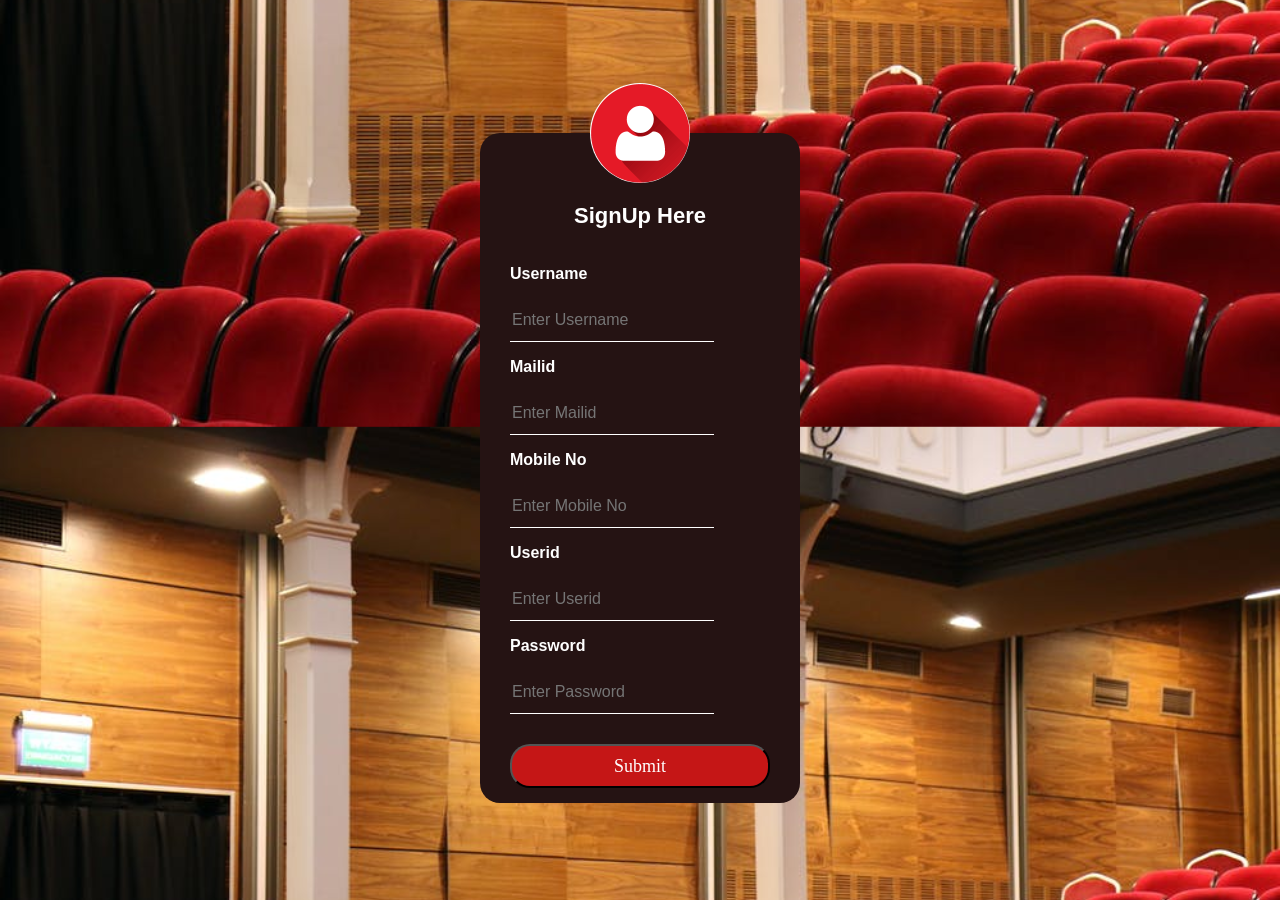
<file: Flim/SignUp1/signup.html>
<!DOCTYPE html>
<html>
<head>
    <title>SignUp Form</title>
    
    <linK rel= "stylesheet" type="text/css" href="style.css">
    
</body>
      <title> Film Hub </title>
      <div class="signupbox">
       <img src="signup.png" class="signup">
       <h1> SignUp Here</h1>
       <form>
           <p>Username</p>
           <input type="text" name="" id="Name" placeholder="Enter Username">
           <p>Mailid</p>
           <input type="text" name="" id="Email" placeholder="Enter Mailid">
           <p>Mobile No</p>
           <input type="text" name="" id="MobileNo" placeholder="Enter Mobile No">
           <p>Userid</p>
           <input type="text" name="" id="UserId" placeholder="Enter Userid">
           <p>Password</p>
           <input type="password" name="" id="Password" placeholder="Enter Password">
           <button type="button" onclick="handleClick()" style="font-size: 18px; font-family:Georgia, 'Times New Roman', Times, serif; color: #fff; background-color: rgb(197, 22, 22) ">Submit</button>
         </form>
        </div>   
      <script type="text/javascript">
          function handleClick(){
              console.log('hi dp');

              const name=document.getElementById('Name').value;
              const email=document.getElementById('Email').value;
              const mobileno=document.getElementById('MobileNo').value;
              const userid=document.getElementById('UserId').value;
              const password=document.getElementById('Password').value;
             
        
              const url = 'http://localhost:8080/api/user';

              const data ={
                  

                
                     'name':name,
	                 'mailId':email,
	                 'mobileno':mobileno,
	                 'userId':userid,
	                 'password':password

              };

              console.log('' + JSON.stringify(data));
              fetch(url, {
                  method: 'POST',
                  headers:{
                      'Content-Type': 'application/json',
                  },
                  body: JSON.stringify(data),
              })
              .then(response => response.json())
                   .then(data => console.log(JSON.stringify(data)))
                   .catch(error => console.error(error));
          }

      </script> 

</body>
</head>
</html>
</file>
<file: LoginPage/style.css>
body{
    margin: 0;
    padding: 0;
    background: url(pic1.jpeg);
    background-size: cover;
    background-position: center;
    font-family: sans-serif;
    
}

.loginbox{
    width: 320px;
    height: 420px;
    background: #000;
    color: #fff;
    top:50%;
    left: 50%;
    position: absolute;
    transform: translate(-50%,-50%);
    box-sizing: border-box;
    padding: 70px 30px ;
}

.login{
    width: 100px;
    height: 100px;
    border-radius: 50%;
    position: absolute;
    top: -50px;
    left: calc(50% - 50px);

}

h1{
    margin: 0;
    padding: 0 0 20px;
    text-align: center;
    font-size: 22px

}

.loginbox p{
    margin: 0;
    padding: 0 ;
    font-weight: bold;

}

.loginbox input{
    width: 100%;
    margin-bottom: 20px;
}

.loginbox input[type="text"], input[type="password"]
{
    border:none;
    border-bottom:  1px solid #fff;
    background: transparent;
    outline: none;
    height: 40px ;
    color: #fff;
    font-size: 16px;
}
.loginbox input[type="submit"]
{
   border: none;    
   outline: none;
   height: 40px;
   background: #fb2525 ;
   color:  #fff;
   font-size: 18px;
   border-radius: 20px;

} 

.loginbox input[type="submit"]:hover
{
   cursor: pointer;
   background:#ffc107;
   color: black;

}

.loginbox a{
    text-decoration: none;
    font-size: 12px;
    line-height: 20px;
    color: darkgrey;
}

.loginbox a:hover
{
    color: #ffc107;
}
</file>
<file: SignUp/style.css>
title{
    font-family: 'Lucida Sans';
}

body{
    margin: 0;
    padding: 0;
    background: url(pic1.jpeg) no-repeat;
    background-size: cover;
    background-position: center;
    font-family: sans-serif;
    
}

.signupbox{
    width: 320px;
    height: 580px;
    background:rgb(37, 19, 19);
    color: #fff;
    top: 59%;
    left: 50%;
    position: absolute;
    transform: translate(-50%,-50%);
    box-sizing: border-box;
    padding: 70px 30px;
   
}
.signup{
    width: 100px;
    height: 100px;
    border-radius: 50%;
    position: absolute;
    top: -50px;
    left: calc(50% - 50px);

}

h1{
    margin: 0;
    padding: 0 0 20px;
    text-align: center;
    font-size: 22px

}

.signupbox p{
    margin: 0;
    padding: 0 ;
    font-weight: bold;

}

.signupbox input{
    width: 100%;
    margin-bottom: 20px;
}

.signupbox input[type="text"], input[type="password"]
{
    border:none;
    border-bottom:  1px solid #fff;
    background: transparent;
    outline: none;
    height: 40px ;
    color: #fff;
    font-size: 16px;
}
.signupbox input[type="submit"]
{
   border: none;    
   outline: none;
   height: 40px;
   background: #fb2525 ;
   color:  #fff;
   font-size: 18px;
   border-radius: 20px;

} 

.signupbox input[type="submit"]:hover
{
   cursor: pointer;
   background:#ffc107;
   color: black;

}

.signupbox a{
    text-decoration: none;
    font-size: 12px;
    line-height: 20px;
    color: darkgrey;
}

.signupbox a:hover
{
    color: #ffc107;
}
</file>
<file: Flim/Landing1/style.css>
*{
    margin: 0px;
    padding: 0px;
    font-family: Georgia, 'Times New Roman', Times, serif;
    box-sizing: border-box;
}

body{
  background-image: url(img-3.jpg);
    background-color: maroon;
    background-size: cover;
}

.header{
    width: 100%;
    height: 80px;
    background: #7c7676; 
}
.navbar{
    font-family: sans-serif;
    position: absolute;
    font-size:16px;
    margin: 0;
    padding: 0;
    height:100px ;
    width: 100%;
    color: black;
}

.logo-img{
    margin: none;
    padding: none;
   
    width: 200px;
    height:100px;
    float: left;
    margin-left: -10px;
   }
.block{
   background-color:rgb(15, 25, 29);
    border-radius: 10px;
    padding: 10px;
    margin-left:100px;
}
.nav-link{
    background-color:rgb(14, 14, 31);
    border-radius: 10px;
    padding: 10px;
    margin-right: 10px;
    
}

.text{
    font-family: Georgia;
    font-size: 40px;
    color: wheat;
}


@import url(https://fonts.googleapis.com/css?family=Open+Sans);



.search {
  width: 100%;
  position: relative;
  display: flex;
}

.searchTerm {
  width: 100%;
  border: 3px solid rgb(233, 195, 73);
  border-right: none;
  padding: 5px;
  height: 36px;
  border-radius: 5px 0 0 5px;
  outline: none;
  color: #9DBFAF;
}

.searchTerm:focus{
  color: rgb(224, 13, 13);
}

.searchButton {
  width: 40px;
  height: 36px;
  top:-300px;
  border: 2px solid rgb(233, 222, 64);
  background: wheat;
  
  text-align: left;
  color: #fff;
  border-radius: 0 5px 5px 0;
  cursor: pointer;
  font-size: 20px;
}

/*Resize the wrap to see the search bar change!*/
.wrap{
  width: 50%;
  height: 36px;
  position: absolute;
  top: 22%;
  left: 90%;
  transform: translate(-90%, -50%);
}

.fa  i:hover{
  color: rgba(15, 255, 15, 0.26);
}

/*cards*/

body {
  height:100px;
  font-family: Arial, Helvetica, sans-serif;
}


.flip-card {
  background-color: transparent;
  width: 300px;
  height: 300px;
  perspective: 1000px;
}

.flip-card-inner {
  position: relative;
  width: 100%;
  height: 100%;
  text-align: center;
  transition: transform 0.6s;
  transform-style: preserve-3d;
  box-shadow: 0 4px 8px 0 rgba(0,0,0,0.2);
}

.flip-card:hover .flip-card-inner {
  transform: rotateY(180deg);
}

.flip-card-front, .flip-card-back {
  position: absolute;
  width: 100%;
  height: 100%;
  backface-visibility: hidden;
}

.flip-card-front {
  background-color: #bbb;
  color: black;
}

.flip-card-back {
  background-color: #2980b9;
  color: white;
  transform: rotateY(180deg);
}

.container-fluid{
  display:grid;
  position: relative;
  padding-bottom: 10px;
}
</file>
<file: Flim/Landing1/d.css>
*{ 
    margin: 0;
    padding: 0;
}

#menu ul{
    font-size: 16px;
    list-style: none;
}

#menu ul li{
    background-image:linear-gradient(45deg, rgb(230, 41, 41) , rgb(240, 195, 62));
    border: 3px solid wheat;
    width: 200px;
    height: 45px;
    line-height: 40px;
    text-align: center;
    float:left;
    position: relative;
    border-radius: 15px;
}

#menu ul li a {
    text-decoration: none;
    color: #fff;
    display: block;
}
#menu ul li a:hover{
   background-color:red;
   border-radius: 15px;

}

#menu ul ul{
    position: absolute;
    display: none;
}
#menu ul li:hover>ul{
    display:block;

}

#menu ul ul ul{
    margin-left: 200px;
    top:0px;
}

.booking{
    background-image: linear-gradient(45deg, rgb(70, 204, 17) ,rgb(240, 195, 62));
    margin-top:5px;
    font-size: 16px;
    color: #fff;
    margin-right: 200px;
    float: right;
    width: 200px;
    height: 45px;
    border: 3px solid wheat;
    border-radius: 15px;
}
</file>
<file: Flim/LoginPage1/style.css>
body{
    margin: 0;
    padding: 0;
    background: url(pic1.jpeg);
    background-size: cover;
    background-position: center;
    font-family: sans-serif;
    
}

.loginbox{
    width: 320px;
    height: 420px;
    background: #000;
    color: #fff;
    top:50%;
    left: 50%;
    position: absolute;
    transform: translate(-50%,-50%);
    box-sizing: border-box;
    padding: 70px 30px ;
    border-radius: 20px;
}

.login{
    width: 100px;
    height: 100px;
    border-radius: 50%;
    position: absolute;
    top: -50px;
    left: calc(50% - 50px);

}

h1{
    margin: 0;
    padding: 0 0 20px;
    text-align: center;
    font-size: 22px

}

.loginbox p{
    margin: 0;
    padding: 0 ;
    font-weight: bold;

}

.loginbox button{
    margin-top: 20px;
    width: 100%;
    margin-bottom: 20px;
}

.loginbox input[type="text"], input[type="password"]
{
    border:none;
    border-bottom:  1px solid #fff;
    background: transparent;
    outline: none;
    height: 40px ;
    color: #fff;
    font-size: 16px;
}
.loginbox button[type="submit"]
{
   border: none;    
   outline: none;
   height: 40px;
   background: #fb2525 ;
   color:  #fff;
   font-size: 18px;
   border-radius: 20px;

} 

.loginbox button[type="submit"]:hover
{
   cursor: pointer;
   background:green;
   color: black;

}

.loginbox a{
    text-decoration: none;
    font-size: 12px;
    line-height: 20px;
    color: darkgrey;
}

.loginbox a:hover
{
    color: #ffc107;
}
</file>
<file: Flim/Seats1/seat.css>
body
{
  background: url(img-3.jpg);
  font-family: "Helvetica Neue",Helvetica,Arial,sans-serif;
  color: #fff;
  
  
}

#Username
{
  border:none;
  border-bottom:1px solid;
}

.screen
{
  width:100%;
  height:25px;
  border-radius: 10px;
  background:#bb6311;
  color:#fff;
  line-height:25px;
  font-size:15px;

}

.smallBox::before
{
  content:".";
  width:15px;
  height:15px;
  float:left;
  margin-right:10px;
}
.greenBox::before
{
  content:"";
  background:Green;
}
.redBox::before
{
  content:"";
  background:Red;
}
.emptyBox::before
{
  content:"";
  box-shadow: inset 0px 2px 3px 0px rgba(0, 0, 0, .3), 0px 1px 0px 0px rgba(255, 255, 255, .8);
    background-color:#ccc;
}

.seats
{
  border:1px solid red;background:yellow;
} 



.seatGap
{
  width:40px;
}

.seatVGap
{
  height:40px;
}

table
{
  text-align:center;
}


.Displaytable
{
  text-align:center;
}
.Displaytable td, .Displaytable th {
    border: 1px solid;
    text-align: left;
}

textarea
{
  border:none;
  background:transparent;
}



input[type=checkbox] {
    width:0px;
    margin-right:18px;
}

input[type=checkbox]:before {
    content: "";
    width: 15px;
    height: 15px;
    display: inline-block;
    vertical-align:middle;
    text-align: center;
    box-shadow: inset 0px 2px 3px 0px rgba(0, 0, 0, .3), 0px 1px 0px 0px rgba(255, 255, 255, .8);
    background-color:#ccc;
   
}

input[type=checkbox]:checked:before {
    background-color:Green;
    font-size: 15px;
}
</file>
<file: Flim/SignUp1/style.css>
title{
    font-family: Georgia, 'Times New Roman', Times, serif;
}

body{
    margin: 0;
    padding: 0;
    background: url(pic1.jpeg)  ;
    background-size: cover;
    background-position: center;
    font-family: sans-serif;
    
}

.signupbox{
    
    width: 320px;
    height: 670px;
    background:rgb(37, 19, 19);
    color: #fff;
    top: 52%;
    left: 50%;
    position: absolute;
    transform: translate(-50%,-50%);
    box-sizing: border-box;
    padding: 70px 30px;
    border-radius: 20px;
}
   

.signup{
    
    width: 100px;
    height: 100px;
    border-radius: 50%;
    position: absolute;
    top: -50px;
    left: calc(50% - 50px);

}

h1{
    margin: 0;
    padding: 0 0 20px;
    text-align: center;
    font-size: 22px

}

.signupbox p{

    margin: 5;
    padding: 0 ;
    font-weight: bold;

}

.signupbox button{
    width: 100%;
    margin-top: 30px;
    margin-bottom: 20px;
    border-radius: 20px;
    padding: 10px;
    font-size: 16px;
}

.signupbox input[type="text"], input[type="password"]
{    
    margin-top: 0;
    border:none;
    border-bottom:  1px solid #fff;
    background: transparent;
    outline: none;
    height: 40px ;
    color: #fff;
    font-size: 16px;
}
.signupbox button[type="submit"]
{
   border: none;    
   outline: none;
   height: 40px;
   background: #fb2525 ;
   color:  #fff;
   font-size: 18px;
   border-radius: 20px;

} 

.signupbox button[type="submit"]:hover
{
   cursor: pointer;
   background:green;
   color: black;

}

.signupbox button{
    text-decoration: none;
    font-size: 12px;
    line-height: 20px;
    color: darkgrey;
}

.signupbox button:hover
{
    color: #ffc107;
}
</file>
